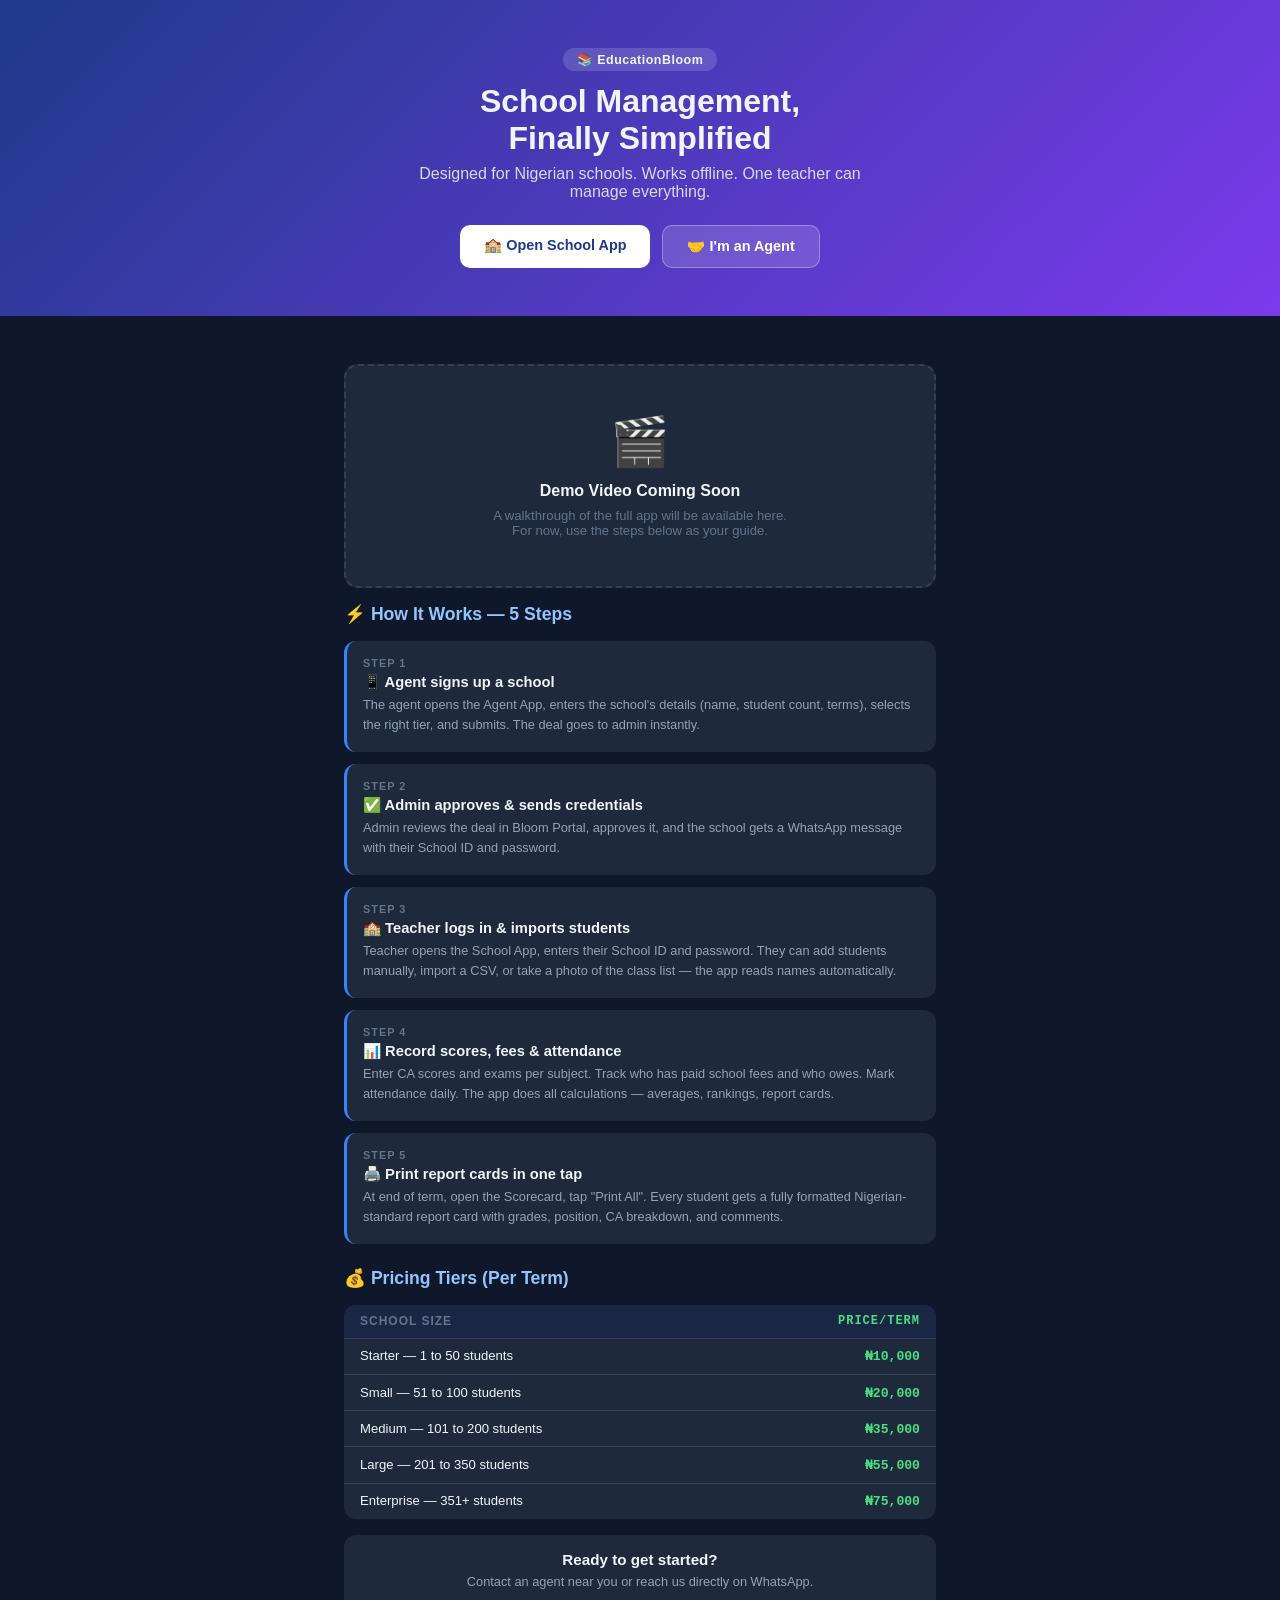
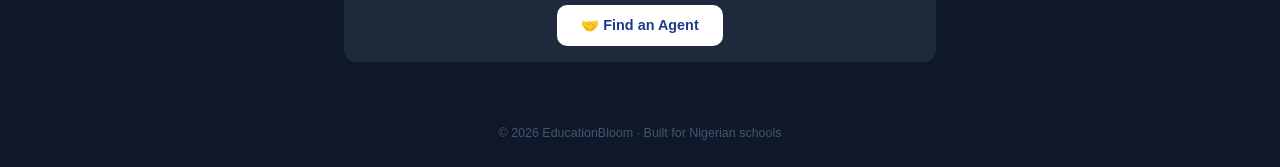
<file: demo.html>
<!DOCTYPE html>
<html lang="en">
<head>
<meta charset="UTF-8">
<meta name="viewport" content="width=device-width, initial-scale=1.0">
<title>EducationBloom — Demo Guide</title>
<style>
  *{box-sizing:border-box;margin:0;padding:0;}
  body{font-family:'Inter',sans-serif;background:#0f172a;color:#f1f5f9;min-height:100vh;}
  .hero{background:linear-gradient(135deg,#1e3a8a,#7c3aed);padding:3rem 1.5rem;text-align:center;}
  .hero h1{font-size:2rem;font-weight:900;margin-bottom:0.5rem;}
  .hero p{font-size:1rem;opacity:0.85;max-width:480px;margin:0 auto 1.5rem;}
  .badge{display:inline-block;background:rgba(255,255,255,0.15);border-radius:20px;padding:4px 14px;font-size:0.78rem;font-weight:700;letter-spacing:0.5px;}
  .cta-bar{display:flex;gap:0.75rem;justify-content:center;flex-wrap:wrap;margin-top:1.5rem;}
  .btn-primary{background:#fff;color:#1e3a8a;font-weight:800;border:none;border-radius:10px;padding:0.75rem 1.5rem;font-size:0.9rem;cursor:pointer;text-decoration:none;}
  .btn-ghost{background:rgba(255,255,255,0.15);color:#fff;font-weight:700;border:1px solid rgba(255,255,255,0.3);border-radius:10px;padding:0.75rem 1.5rem;font-size:0.9rem;cursor:pointer;text-decoration:none;}
  .section{padding:2rem 1.5rem;max-width:640px;margin:0 auto;}
  .section h2{font-size:1.1rem;font-weight:800;margin-bottom:1rem;color:#93c5fd;}
  .step{background:#1e293b;border-radius:12px;padding:1rem;margin-bottom:0.75rem;border-left:3px solid #3b82f6;}
  .step-num{font-size:0.68rem;font-weight:800;color:#64748b;text-transform:uppercase;letter-spacing:1px;margin-bottom:4px;}
  .step h3{font-size:0.92rem;font-weight:700;margin-bottom:4px;}
  .step p{font-size:0.8rem;color:#94a3b8;line-height:1.6;}
  .tier-table{background:#1e293b;border-radius:12px;overflow:hidden;margin:1rem 0;}
  .tier-row{display:flex;justify-content:space-between;padding:0.6rem 1rem;border-bottom:1px solid #334155;font-size:0.82rem;}
  .tier-row:last-child{border-bottom:none;}
  .tier-row .price{font-weight:700;color:#4ade80;font-family:monospace;}
  .video-placeholder{background:#1e293b;border-radius:14px;padding:3rem 1rem;text-align:center;border:2px dashed #334155;margin:1rem 0;}
  .video-placeholder .icon{font-size:3rem;margin-bottom:0.75rem;}
  .video-placeholder p{font-size:0.82rem;color:#64748b;}
  footer{text-align:center;padding:2rem;font-size:0.78rem;color:#475569;}
</style>
</head>
<body>

<div class="hero">
  <span class="badge">📚 EducationBloom</span>
  <h1 style="margin-top:0.75rem;">School Management,<br>Finally Simplified</h1>
  <p>Designed for Nigerian schools. Works offline. One teacher can manage everything.</p>
  <div class="cta-bar">
    <a href="index.html" class="btn-primary">🏫 Open School App</a>
    <a href="https://kobomoba.github.io/bloom-agent/" class="btn-ghost">🤝 I'm an Agent</a>
  </div>
</div>

<div class="section">
  <div class="video-placeholder">
    <div class="icon">🎬</div>
    <div style="font-size:1rem;font-weight:700;color:#f1f5f9;margin-bottom:0.5rem;">Demo Video Coming Soon</div>
    <p>A walkthrough of the full app will be available here.<br>For now, use the steps below as your guide.</p>
  </div>

  <h2>⚡ How It Works — 5 Steps</h2>

  <div class="step">
    <div class="step-num">Step 1</div>
    <h3>📱 Agent signs up a school</h3>
    <p>The agent opens the Agent App, enters the school's details (name, student count, terms), selects the right tier, and submits. The deal goes to admin instantly.</p>
  </div>
  <div class="step">
    <div class="step-num">Step 2</div>
    <h3>✅ Admin approves & sends credentials</h3>
    <p>Admin reviews the deal in Bloom Portal, approves it, and the school gets a WhatsApp message with their School ID and password.</p>
  </div>
  <div class="step">
    <div class="step-num">Step 3</div>
    <h3>🏫 Teacher logs in & imports students</h3>
    <p>Teacher opens the School App, enters their School ID and password. They can add students manually, import a CSV, or take a photo of the class list — the app reads names automatically.</p>
  </div>
  <div class="step">
    <div class="step-num">Step 4</div>
    <h3>📊 Record scores, fees & attendance</h3>
    <p>Enter CA scores and exams per subject. Track who has paid school fees and who owes. Mark attendance daily. The app does all calculations — averages, rankings, report cards.</p>
  </div>
  <div class="step">
    <div class="step-num">Step 5</div>
    <h3>🖨️ Print report cards in one tap</h3>
    <p>At end of term, open the Scorecard, tap "Print All". Every student gets a fully formatted Nigerian-standard report card with grades, position, CA breakdown, and comments.</p>
  </div>

  <h2 style="margin-top:1.5rem;">💰 Pricing Tiers (Per Term)</h2>
  <div class="tier-table">
    <div class="tier-row" style="background:#1a2744;font-weight:800;font-size:0.75rem;color:#64748b;text-transform:uppercase;letter-spacing:1px;">
      <span>School Size</span><span class="price">Price/Term</span>
    </div>
    <div class="tier-row"><span>Starter — 1 to 50 students</span><span class="price">₦10,000</span></div>
    <div class="tier-row"><span>Small — 51 to 100 students</span><span class="price">₦20,000</span></div>
    <div class="tier-row"><span>Medium — 101 to 200 students</span><span class="price">₦35,000</span></div>
    <div class="tier-row"><span>Large — 201 to 350 students</span><span class="price">₦55,000</span></div>
    <div class="tier-row"><span>Enterprise — 351+ students</span><span class="price">₦75,000</span></div>
  </div>

  <div style="background:#1e293b;border-radius:12px;padding:1rem;margin-top:1rem;text-align:center;">
    <div style="font-weight:800;font-size:0.95rem;margin-bottom:0.4rem;">Ready to get started?</div>
    <p style="font-size:0.8rem;color:#94a3b8;margin-bottom:1rem;">Contact an agent near you or reach us directly on WhatsApp.</p>
    <a href="https://kobomoba.github.io/bloom-agent/" class="btn-primary" style="display:inline-block;">🤝 Find an Agent</a>
  </div>
</div>

<footer>© 2026 EducationBloom · Built for Nigerian schools</footer>
</body>
</html>
</file>
